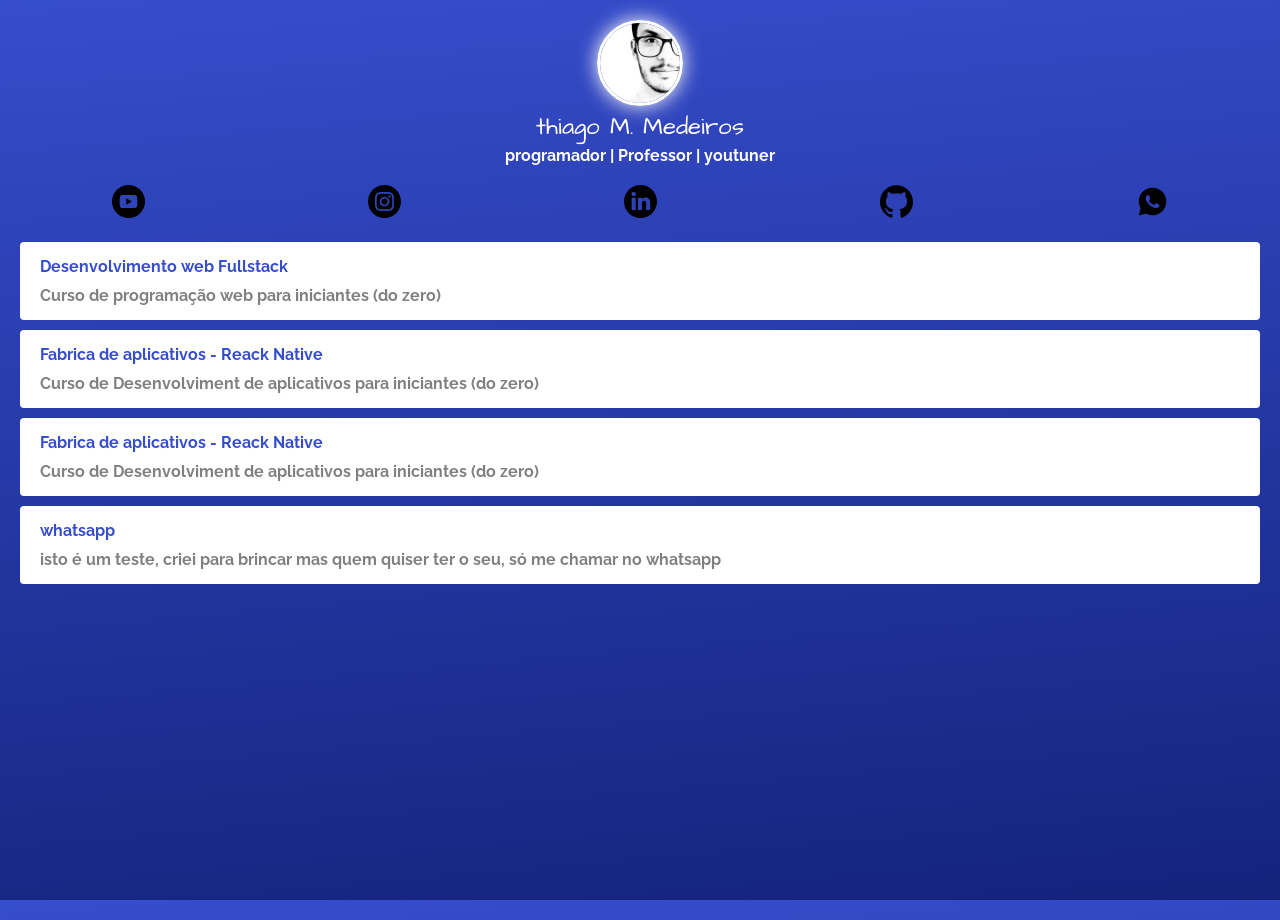
<file: index.html>
<!DOCTYPE html>
<html lang="en">

<head>
    <meta charset="UTF-8">
    <meta http-equiv="X-UA-Compatible" content="IE=edge">
    <meta name="viewport" content="width=device-width, initial-scale=1.0">
    <title>Link Tree</title>
    <link rel="preconnect" href="https://fonts.gstatic.com">
    <link href="https://fonts.googleapis.com/css2?family=Architects+Daughter&family=Raleway&display=swap"
        rel="stylesheet">
    <link rel="stylesheet" href="./css/style.css">
</head>

<body>
    <div class="profile">
    <img src="img/thiago.jpg" alt="thiago" class="avatar">
    <h1>thiago M. Medeiros</h1>
    <h2>programador | Professor | youtuner</h2>
</div>
    <ul class="social">
        <li>
            <a href="">
                <img src="img/youtube.png" alt="youtube">
            </a>
        </li>
        <li>
            <a href="">
                <img src="img/insta.svg" alt="istagram">
            </a>
        </li>
        <li>
            <a href="">
                <img src="img/linkedin.svg" alt="linkedin">
            </a>
        </li>
        <li>
            <a href="">
                <img src="img/github.svg" alt="github">
            </a>
        </li>
        <li>
            <a href="">
                <img src="img/whatsapp.png" alt="whatsapp">
            </a>
        </li>
    </ul>
<ul class="links-list">
    <li>
        <a href="">
            Desenvolvimento web Fullstack
            <span>Curso de programação web para iniciantes (do zero)</span>
        </a>
    </li>
    <li>
        <a href="">
        Fabrica de aplicativos - Reack Native
        <span>Curso de Desenvolviment de aplicativos para iniciantes (do zero)</span>
    </a></li>
    <li>
        <a href="">
            Fabrica de aplicativos - Reack Native
            <span>Curso de Desenvolviment de aplicativos para iniciantes (do zero)</span></a>
    </li>
    <li>
        <a target="_blank" href="https://wa.me/5551984787844">
            whatsapp
            <span>isto é um teste, criei para brincar mas quem quiser ter o seu, só me chamar no whatsapp</span></a>
    </li>

</body>

</html>
</file>
<file: css/style.css>
* {
    margin: 0;
    padding: 0;
}

html,
body {
    height: 100%;
}

body {
    font-family: "Raleway", sans-serif;
    color: white;
    background: rgb(54, 77, 204);
    background: linear-gradient(
        175deg,
        rgba(54, 77, 204, 1) 0%,
        rgba(19, 35, 124, 1) 100%
    );
}

.avatar {
    width: 80px;
    border-radius: 50px;
    border: 3px solid white;
    box-shadow: 0 0 20px white;
}

h1 {
    font-family: "Architects Daughter", cursive;
    font-weight: 100;
    font-size: 24px;
    margin-bottom: 2px;
}

h2 {
    font-size: 16px;
}

.profile {
    text-align: center;
    margin-top: 20px;
}

.social {
    display: flex;
    justify-content: space-around;
    /*o justifify-content so funciona com o displey e com o flex, sem ele não funciona*/
    list-style: none;
    margin: 20px 0;
}

.social img {
    width: 33px;
}

.links-list {
    list-style: none;
}

.links-list li {
    margin: 10px 20px;
}

.links-list li a {
    display: block;
    background-color: white;
    padding: 15px 20px;
    border-radius: 4px;
    text-decoration: none;
    /*text decoration só serve para tirar o sublinhado do link, para voce fazer um link se
    tranformar em uma frase (vai funcionar como um link normal mas sem o sublinhado em baixo*/
    color: rgb(54, 77, 204);
    font-weight: bold;
}

.links-list li a span{
    color: gray;
    display: block;
    margin-top: 10px;
    /*os elementos inline não tem margem, a margem não funciona*/
}
</file>
